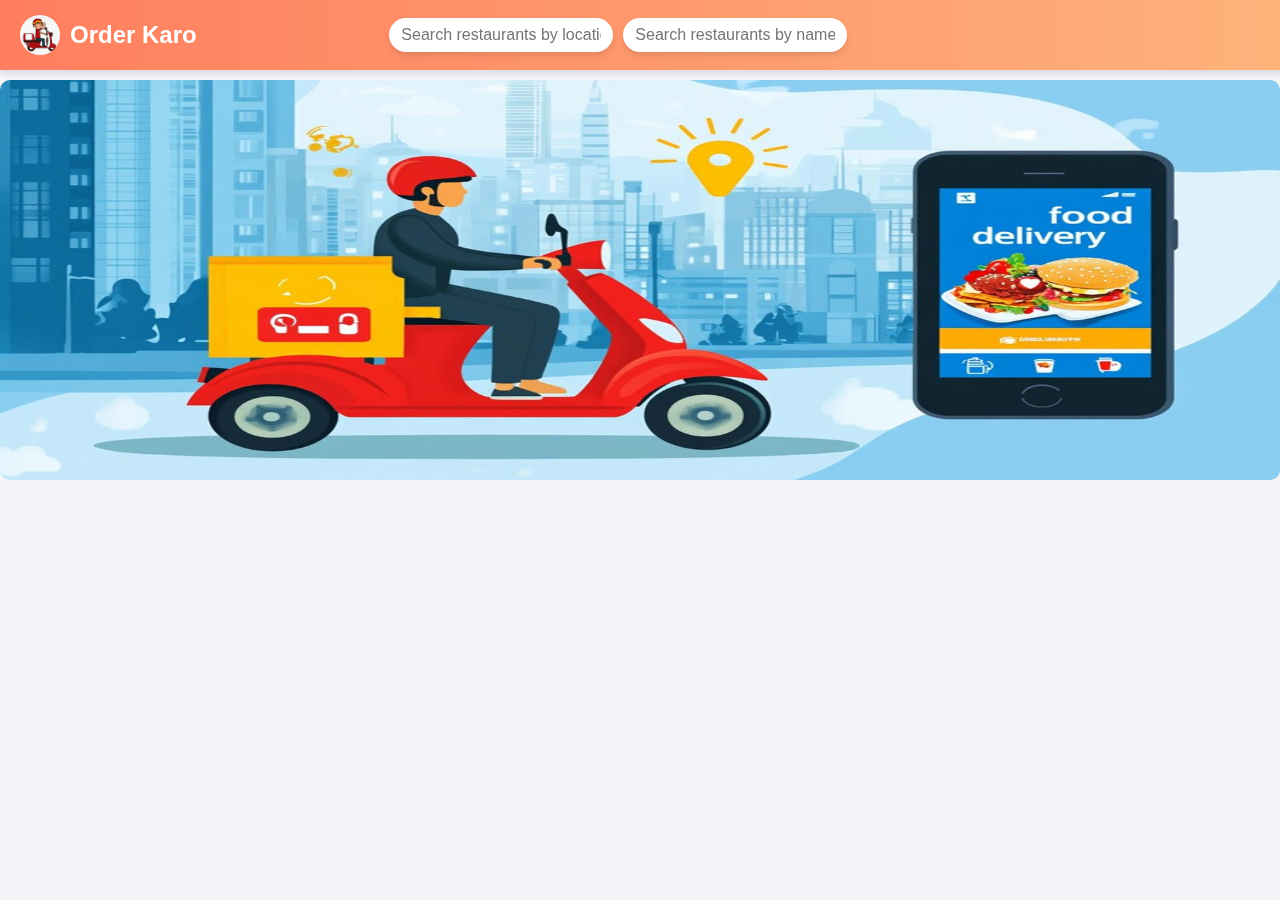
<file: index.html>
<!DOCTYPE html>
<html lang="en">
<head>
    <meta charset="UTF-8">
    <meta name="viewport" content="width=device-width, initial-scale=1.0">
    <link rel="stylesheet" href="https://cdnjs.cloudflare.com/ajax/libs/font-awesome/6.7.1/css/all.min.css" integrity="sha512-5Hs3dF2AEPkpNAR7UiOHba+lRSJNeM2ECkwxUIxC1Q/FLycGTbNapWXB4tP889k5T5Ju8fs4b1P5z/iB4nMfSQ==" crossorigin="anonymous" referrerpolicy="no-referrer" />
    <link rel="stylesheet" href="/css/main.css">

    <title>Document</title>
</head>
<body>

    <div class="navbar">
        <!-- Logo Section -->
        <div class="logo">
            <img src="/image/logo.png" alt="Order Karo Logo">
            Order Karo
        </div>

        <!-- Search Container -->
        <div class="search-container">
            <input type="text" id="demo1" placeholder="Search restaurants by location" required>
            <input type="text" id="demo2" placeholder="Search restaurants by name">
        </div>

        <!-- Icon Buttons -->
        <div class="icons">
           <a href="../html/mycartpage.html"><i class="fas fa-shopping-cart" title="Cart"></i></a> 
            <i class="fas fa-user" title="Profile"></i>
        </div>
    </div>

    <div class="banner">
        <img src="/image/banner.jpg" alt="">



    </div>

    <!-- Other Content -->

    <div id="show12">


    </div>
   
    <script src="./js/location.js"></script>
    <script src="./js/milandata.js"></script>
<script src="./js/milanmenu.js"></script>

    

    <a href="./html/showmenu.html"></a>

</body>
</html>
</file>
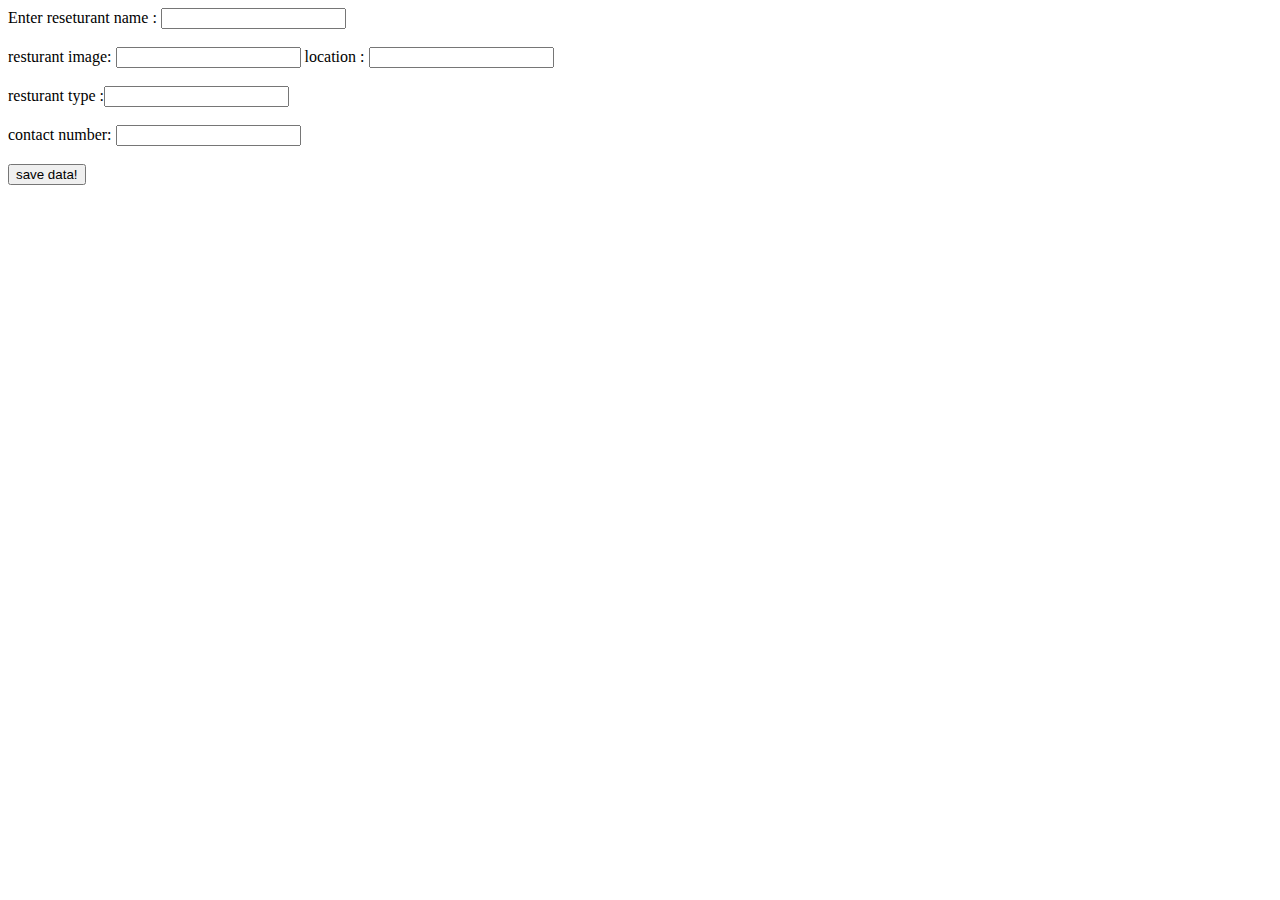
<file: html/index.html>
<!DOCTYPE html>
<html lang="en">
<head>
    <meta charset="UTF-8">
    <meta name="viewport" content="width=device-width, initial-scale=1.0">
    <title>Document</title>
</head>
<body>
    Enter reseturant name :  <input type="text" id="res"><br><br>
    
    resturant image:  <input type="text" id="img">
    location :  <input type="text" id="loc"><br><br>
    resturant type :<input type="text" id="type"><br><br>
    contact number: <input type="text" id="num"><br><br>



    <button id="save"> save data!</button>
    <script src="../js/script.js"></script>
    

    



    
</body>
</html>
</file>
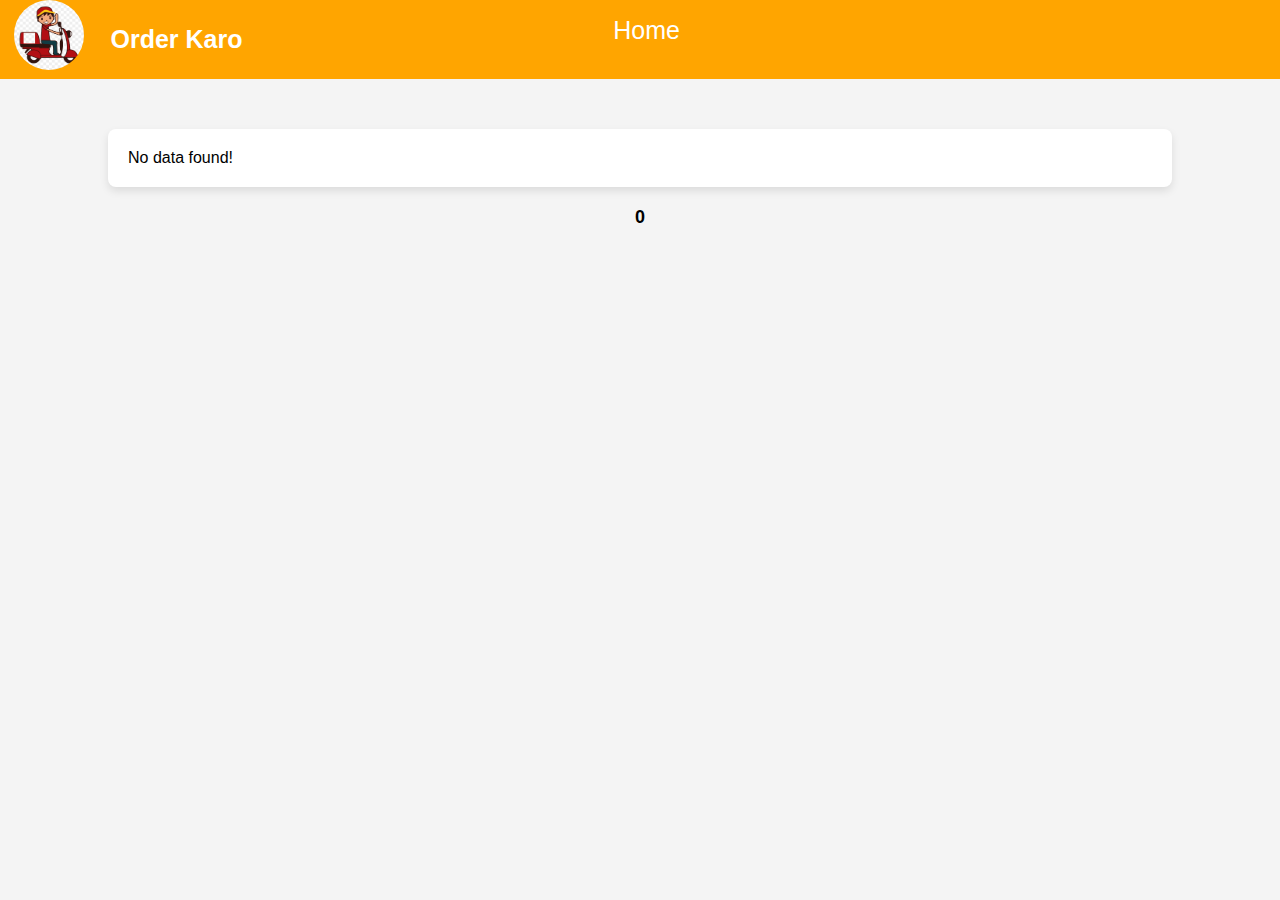
<file: html/mycartpage.html>
<!DOCTYPE html>
<html lang="en">
<head>
    <meta charset="UTF-8">
    <meta name="viewport" content="width=device-width, initial-scale=1.0">
    <title>Document</title>
    <link rel="stylesheet" href="../css/cartpage.css">
</head>
<body>
    
    <div class="navbar">
        <!-- Logo Section -->
        <div class="logo">
           <div><img src="/image/logo.png" alt="Order Karo Logo"></div> 
          <div><p style="color: white; font-size: 25px; font-weight: bold;">Order Karo</p> </div> 
        </div>

        <div id="hm"><p><a href="../index.html"  style="font-size: 25px; color: white; text-decoration: none; cursor: pointer;" >Home</a></p></div>
        </div>
        


    <div id="cart">
               

        <div id="displayData"></div>


    </div>
<div id="total"></div>

   <script src="../js/cartpage.js"></script>
</body>
</html>
</file>
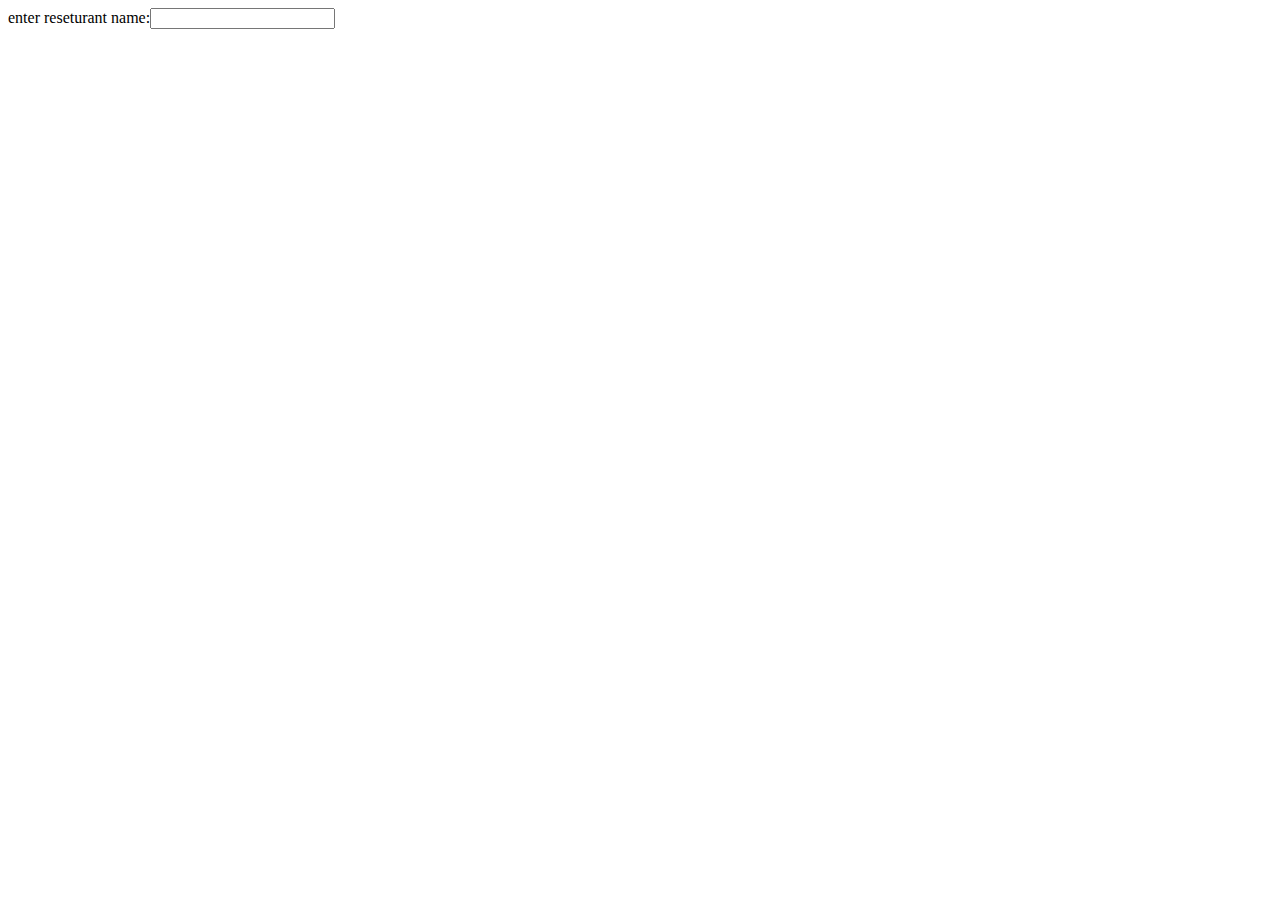
<file: html/serch.html>
<!DOCTYPE html>
<html lang="en">
<head>
    <meta charset="UTF-8">
    <meta name="viewport" content="width=device-width, initial-scale=1.0">
    <title>Document</title>
</head>
<body>
    enter reseturant name:<input type="text" id="demo1">

    <p id="showData"></p>
    
<script src="../js/serch.js">

</script>


</body>
</html>
</file>
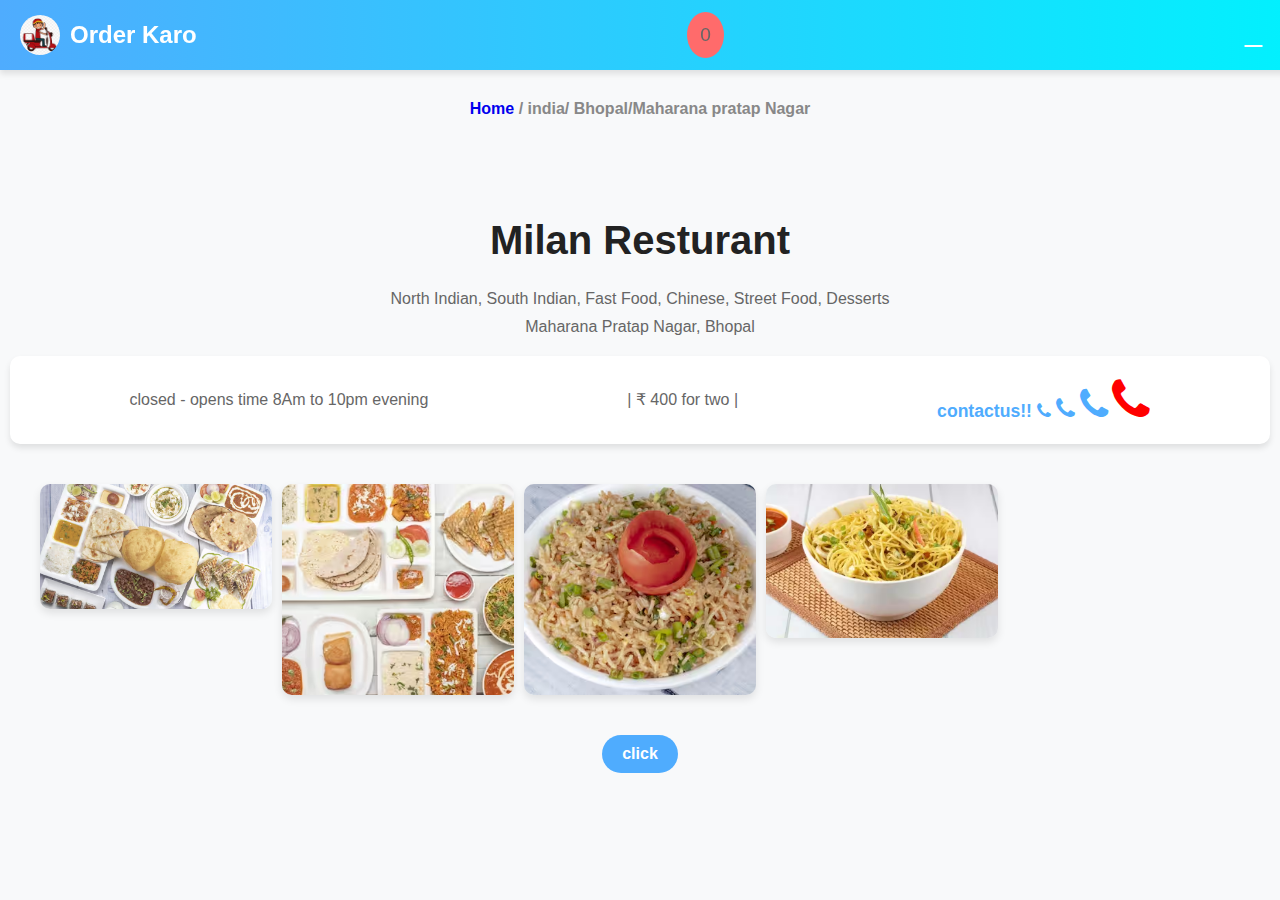
<file: html/showmenu.html>
<!DOCTYPE html>
<html lang="en">
<head>
    <meta charset="UTF-8">
    <meta name="viewport" content="width=device-width, initial-scale=1.0">
    <link rel="stylesheet" href="../css/milan.css">
    <link rel="stylesheet" href="https://cdnjs.cloudflare.com/ajax/libs/font-awesome/4.7.0/css/font-awesome.min.css">
    <link rel="stylesheet" href="https://cdnjs.cloudflare.com/ajax/libs/font-awesome/6.7.1/css/all.min.css" integrity="sha512-5Hs3dF2AEPkpNAR7UiOHba+lRSJNeM2ECkwxUIxC1Q/FLycGTbNapWXB4tP889k5T5Ju8fs4b1P5z/iB4nMfSQ==" crossorigin="anonymous" referrerpolicy="no-referrer" />
    <!-- <link rel="stylesheet" href="/css/main.css"> -->
    <title>Document</title>
</head>
<body>

    <div class="navbar">
        <!-- Logo Section -->
        <div class="logo">
            <img src="/image/logo.png" alt="Order Karo Logo">
            Order Karo
        </div>

        <div id="count"><p>0</p></div>



        <div class="icons">
            <a href="../html/mycartpage.html"><i class="fas fa-shopping-cart" title="Cart"></i></a>
            <i class="fas fa-user" title="Profile"></i>
        </div>
    </div>




    <h4><a href="/index.html" style="text-decoration: none; cursor: pointer;">Home</a> / india/ Bhopal/Maharana pratap Nagar</h4>
       <h1>Milan Resturant</h1>
      

      <p>North Indian, South Indian, Fast Food, Chinese, Street Food, Desserts</p>
      <p>Maharana Pratap Nagar, Bhopal</p>



      <div class="box1">
        <div id="container">
         <p><span>closed</span> - opens time 8Am to 10pm evening</p>

        </div>
        <div ><p >|  &#8377 400 for two  |</p></div>
        <div><a href="tel:+917024684420">contactus!!  <i class="fa fa-phone"></i>
            <i class="fa fa-phone" style="font-size:24px"></i>
            <i class="fa fa-phone" style="font-size:36px"></i>
            <i class="fa fa-phone" style="font-size:48px;color:red"></i></a>
        </div>


      </div>

       

      <div>


        
      </div>

      <div class="image-grid">
        <img src="../image/banner11.avif" alt="Image 1">
        <img src="../image/banner2.avif" alt="Image 2">
        <img src="../image/banner3.avif" alt="Image 3">
        <img src="../image/banner4.avif" alt="Image 4">
    </div>

    <button onclick="display()">click</button>
    
   <div id="givedata">
      

   </div>
     


<script src="../js/milandata.js"></script>
<script src="../js/milanmenu.js"></script>
<script src="../js/location.js"></script>
</body>
</html>
</file>
<file: css/main.css>
/* General body styling */
body {
    margin: 0;
    font-family: 'Arial', sans-serif;
    background-color: #f4f4f9;
    color: #333;
}

/* Navbar styles */
.navbar {
    position: fixed;
    top: 0;
    left: 0;
    width: 100%;
    background: linear-gradient(to right, #ff7e5f, #feb47b);
    height: 70px;
    display: flex;
    align-items: center;
    justify-content: space-between;
    padding: 0 20px;
    box-shadow: 0px 4px 6px rgba(0, 0, 0, 0.1);
    z-index: 1000;
}

.logo {
    display: flex;
    align-items: center;
    font-size: 1.5rem;
    font-weight: bold;
    color: white;
}

.logo img {
    width: 40px;
    height: 40px;
    margin-right: 10px;
    border-radius: 50%;
}

.search-container {
    flex-grow: 1;
    display: flex;
    justify-content: center;
    gap: 10px;
}

.search-container input {
    width: 200px;
    padding: 8px 12px;
    border: none;
    border-radius: 20px;
    font-size: 1rem;
    outline: none;
    box-shadow: 0 4px 6px rgba(0, 0, 0, 0.1);
    transition: all 0.3s ease-in-out;
}

.search-container input:focus {
    width: 250px;
    box-shadow: 0 6px 10px rgba(0, 0, 0, 0.2);
}

.icons a,
.icons i {
    font-size: 1.5rem;
    margin: 0 10px;
    color: white;
    cursor: pointer;
    transition: transform 0.3s, color 0.3s;
}
.icons{
    margin-right:200px ;
}

.icons a:hover,
.icons i:hover {
    color: #f4f4f9;
    transform: scale(1.2);
}

/* Banner section */
.banner {
    margin-top: 70px; /* Account for the fixed navbar */
    width: 100%;
    overflow: hidden;
}

.banner img {
    max-width: 1300px;
    margin: auto;
    
    width: 100%;
    height: 400px;
    display: block;
    border-radius: 10px;
    margin-top: 10px;
}

/* Restaurant card styling */
.restaurant-card {
    display: flex;
    margin: 20px auto;
    max-width: 800px;
    background: white;
    border-radius: 10px;
    box-shadow: 0 4px 8px rgba(0, 0, 0, 0.1);
    overflow: hidden;
    transition: transform 0.3s ease-in-out;
}

.restaurant-card:hover {
    transform: translateY(-5px);
    box-shadow: 0 8px 16px rgba(0, 0, 0, 0.2);
}

.restaurant-image-container {
    flex: 1;
}

.restaurant-image {
    width: 100%;
    height: 100%;
    object-fit: cover;
}

.restaurant-details {
    flex: 2;
    padding: 20px;
    display: flex;
    flex-direction: column;
    justify-content: space-between;
}

.restaurant-name {
    font-size: 1.5rem;
    font-weight: bold;
    color: #333;
    margin-bottom: 10px;
}

.restaurant-location,
.restaurant-type,
.restaurant-contact {
    font-size: 1rem;
    color: #555;
    margin: 5px 0;
}

.button {
    margin-top: 10px;
}

.button a {
    text-decoration: none;
    background: #ff7e5f;
    color: white;
    padding: 10px 20px;
    border-radius: 20px;
    font-size: 1rem;
    font-weight: bold;
    display: inline-block;
    transition: background 0.3s ease-in-out, transform 0.2s;
}

.button a:hover {
    background: #feb47b;
    transform: scale(1.1);
}

/* Responsive design */
@media (max-width: 768px) {
    .restaurant-card {
        flex-direction: column;
    }

    .restaurant-image {
        height: 200px;
    }

    .search-container {
        flex-direction: column;
        gap: 5px;
    }

    .search-container input {
        width: 100%;
        max-width: 300px;
    }

    .icons {
        justify-content: center;
    }
}
</file>
<file: css/cartpage.css>
body {
    font-family: Arial, sans-serif;
    margin: 0;
    padding: 0;
    background-color: #f4f4f4;
}
#displayData {
    margin: 20px auto;
    width: 80%;
    background: #ffffff;
    border-radius: 8px;
    box-shadow: 0 4px 8px rgba(0, 0, 0, 0.1);
    padding: 20px;
}
table {
    width: 100%;
    border-collapse: collapse;
    margin-top: 20px;
}
th, td {
    text-align: left;
    padding: 10px;
    border: 1px solid #ddd;
}
th {
    background-color: #4CAF50;
    color: white;
}
tr:nth-child(even) {
    background-color: #f2f2f2;
}
tr:hover {
    background-color: #ddd;
}
button {
    background-color: #ff4d4d;
    color: white;
    border: none;
    padding: 8px 12px;
    border-radius: 4px;
    cursor: pointer;
}
button:hover {
    background-color: #e60000;
}
#total {
    text-align: center;
    font-size: 18px;
    font-weight: bold;
    margin-top: 20px;
}


.navbar{
    display: flex;
    flex-direction: row;
    width: 100%;
    justify-content: space-between;
    background-color: orange;
    margin-bottom: 50px;

    
}
 .logo img{
    height: 70px;
    width: 70px;
    border-radius: 50%;


}
.logo{
    display: flex;
    justify-content: space-around;
    width: 20%;
}

#hm{
    margin-right: 600px;
}
/* Make the navbar responsive */
@media (max-width: 768px) {
    
}
</file>
<file: css/milan.css>
/* General body styling */
body {
    margin: 0;
    font-family: 'Arial', sans-serif;
    background-color: #f8f9fa;
    color: #333;
}

/* Navbar styling */
.navbar {
    position: fixed;
    top: 0;
    left: 0;
    width: 100%;
    height: 70px;
    background: linear-gradient(to right, #4facfe, #00f2fe);
    display: flex;
    justify-content: space-between;
    align-items: center;
    padding: 0 20px;
    box-shadow: 0px 4px 6px rgba(0, 0, 0, 0.1);
    z-index: 1000;
}

.logo {
    display: flex;
    align-items: center;
    font-size: 1.5rem;
    font-weight: bold;
    color: white;
}

.logo img {
    width: 40px;
    height: 40px;
    margin-right: 10px;
    border-radius: 50%;
}

#count {
    font-size: 1.2rem;
    color: white;
    background-color: #ff6b6b;
    padding: 2px 13px;
    border-radius: 50%;
    text-align: center;
}

.icons a,
.icons i {
    font-size: 1.5rem;
    color: white;
    margin-left: 15px;
    transition: transform 0.3s, color 0.3s;
}
{
    "id": "18e1",
    "Resturant-image": "[data-uri]",
    "Resturant-Name": "milan",
    "Location": "bhopal",
    "Resturant-type": "veg",
    "Contact-number": "3534332436"
  },
.icons a:hover,
.icons i:hover {
    color: #f1f1f1;
    transform: scale(1.2);
}

/* Page content styling */
h4, h1 {
    text-align: center;
    margin-top: 100px;
    color: #555;
}

h4 {
    font-size: 1rem;
    color: #888;
}

h1 {
    font-size: 2.5rem;
    color: #222;
}

p {
    text-align: center;
    color: #666;
    margin: 10px 0;
}

/* Box1 section */
.box1 {
    display: flex;
    justify-content: space-around;
    align-items: center;
    margin: 20px 10px;
    padding: 20px;
    background: #fff;
    border-radius: 10px;
    box-shadow: 0 4px 6px rgba(0, 0, 0, 0.1);
}

.box1 div {
    text-align: center;
    font-size: 1rem;
    color: #555;
}

.box1 a {
    color: #4facfe;
    text-decoration: none;
    font-size: 1.1rem;
    font-weight: bold;
    transition: color 0.3s;
}

.box1 a:hover {
    color: #00f2fe;
}

/* Image grid section */
.image-grid {
    display: grid;
    grid-template-columns: repeat(auto-fill, minmax(200px, 1fr));
    gap: 10px;
    padding: 20px;
    margin: 20px;
}

.image-grid img {
    width: 100%;
    border-radius: 10px;
    box-shadow: 0 4px 8px rgba(0, 0, 0, 0.1);
    transition: transform 0.3s;
}

.image-grid img:hover {
    transform: scale(1.05);
}

/* Data card styling */
.data-card {
    display: flex;
    align-items: center;
    justify-content: space-between;
    background: white;
    margin: 20px auto;
    max-width: 800px;
    border-radius: 10px;
    box-shadow: 0 4px 6px rgba(0, 0, 0, 0.1);
    overflow: hidden;
    transition: transform 0.3s ease-in-out;
}

.data-card:hover {
    transform: translateY(-5px);
    box-shadow: 0 8px 16px rgba(0, 0, 0, 0.2);
}

.data-card img {
    width: 150px;
    height: 150px;
    object-fit: cover;
    border-radius: 10px 0 0 10px;
}

.data-card div {
    padding: 20px;
    flex: 1;
}

.data-card h2 {
    font-size: 1.5rem;
    color: #222;
    margin-bottom: 10px;
}

.data-card p {
    font-size: 1rem;
    color: #666;
}

.data-card button {
    background: #4facfe;
    color: white;
    padding: 10px 20px;
    border: none;
    border-radius: 20px;
    font-size: 1rem;
    font-weight: bold;
    cursor: pointer;
    transition: background 0.3s ease, transform 0.3s;
}

.data-card button:hover {
    background: #00f2fe;
    transform: scale(1.1);
}

/* Button styling */
button {
    display: block;
    margin: 20px auto;
    padding: 10px 20px;
    font-size: 1rem;
    font-weight: bold;
    color: white;
    background: #4facfe;
    border: none;
    border-radius: 20px;
    cursor: pointer;
    transition: background 0.3s ease, transform 0.3s;
}

button:hover {
    background: #00f2fe;
    transform: scale(1.1);
}

/* Responsive design */
@media (max-width: 768px) {
    .box1 {
        flex-direction: column;
        gap: 10px;
    }

    .navbar {
        flex-wrap: wrap;
        justify-content: center;
        padding: 10px;
    }

    .image-grid {
        grid-template-columns: repeat(auto-fill, minmax(150px, 1fr));
    }

    .data-card {
        flex-direction: column;
        text-align: center;
    }

    .data-card img {
        width: 100%;
        height: auto;
        border-radius: 10px 10px 0 0;
    }
}
</file>
